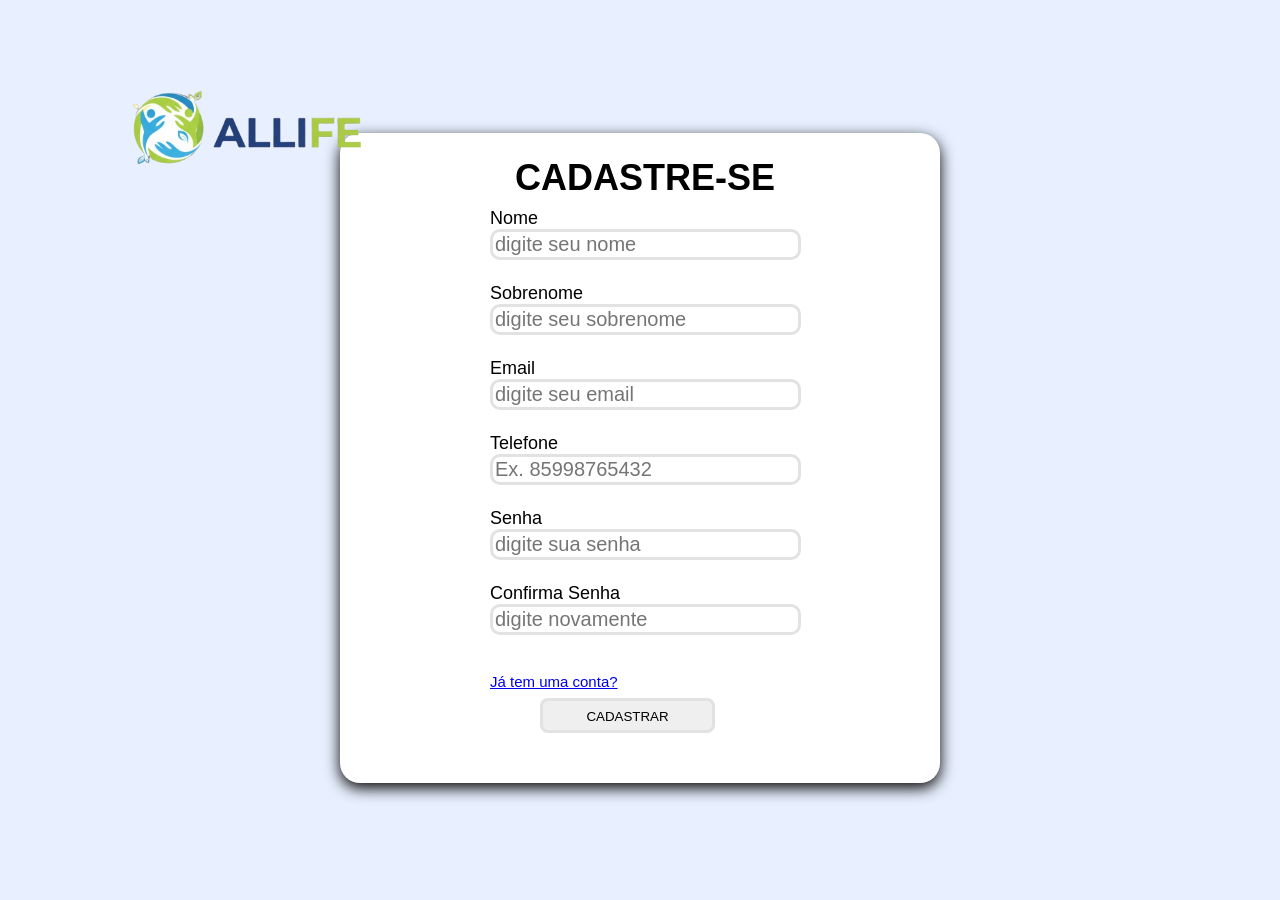
<file: src/pages/cadastro.html>
<!DOCTYPE html>
<html lang="en">
<head>
    <meta charset="UTF-8">
    <meta name="viewport" content="width=device-width, initial-scale=1.0">
    <title>cadastro</title>
    <link rel="stylesheet" type="text/css" href="../css/style2.css">
</head>
<body>
    
    
    <a href="../../index.html" class="logosite"><img src="../images/logo cortada.png" alt="logo site"></a>
    <div  class="localcadastro">                                     <!--GET USADO PQ LIVE SERVE NAO GOSTA DE POST-->
        <form id="formcadastro" name="formcadastro" action="pagina_dieta.html" method="POST" class="painelcadastro"><!--form agrupa os campos e dita o que fazer com os dados após o clique no botão de envio-->

            <div class="barra1">
                <label>Nome</label><!--label serve para dar um rotulo para o input-->
                <input type="text" name="nome" id="nome" placeholder="digite seu nome" class="barracadastro"><!--input e a entrada de dados onde o usuario pode escrever ou mandar dados e o type e que tipo de dado o input vai receber-->
            </div>  

            <div class="barra2">
                <label>Sobrenome</label>
                <input type="text" name="sobrenome" id="sobrenome" placeholder="digite seu sobrenome" class="barracadastro">
            </div>

            <div class="barra3">
                <label>Email</label>
                <input type="email" name="email" id="email" placeholder="digite seu email" class="barracadastro">
            </div>

            <div class="barra4">
                <label>Telefone</label>
                <input type="tel" name="telefone" id="telefone" placeholder="Ex. 85998765432" class="barracadastro">
            </div>

            <div class="barra5">
                <label>Senha</label>
                <input type="password" name="senha" id="senha" placeholder="digite sua senha" class="barracadastro">
            </div>

            <div class="barra6">
                <label>Confirma Senha</label>
                <input type="password" name="senha1" id="senha1" placeholder="digite novamente" class="barracadastro">
            </div>
            <a href="../pages/login.html" class="levalogin">
            <p>Já tem uma conta?</p></a>
            <button type="submit" class="botaocadastrar">CADASTRAR</button>
            <h1 class="textcadastro">CADASTRE-SE</h1>
        </form>
    </div>


    <script src="../js/script2.js"></script>
</body>
</html>
</file>
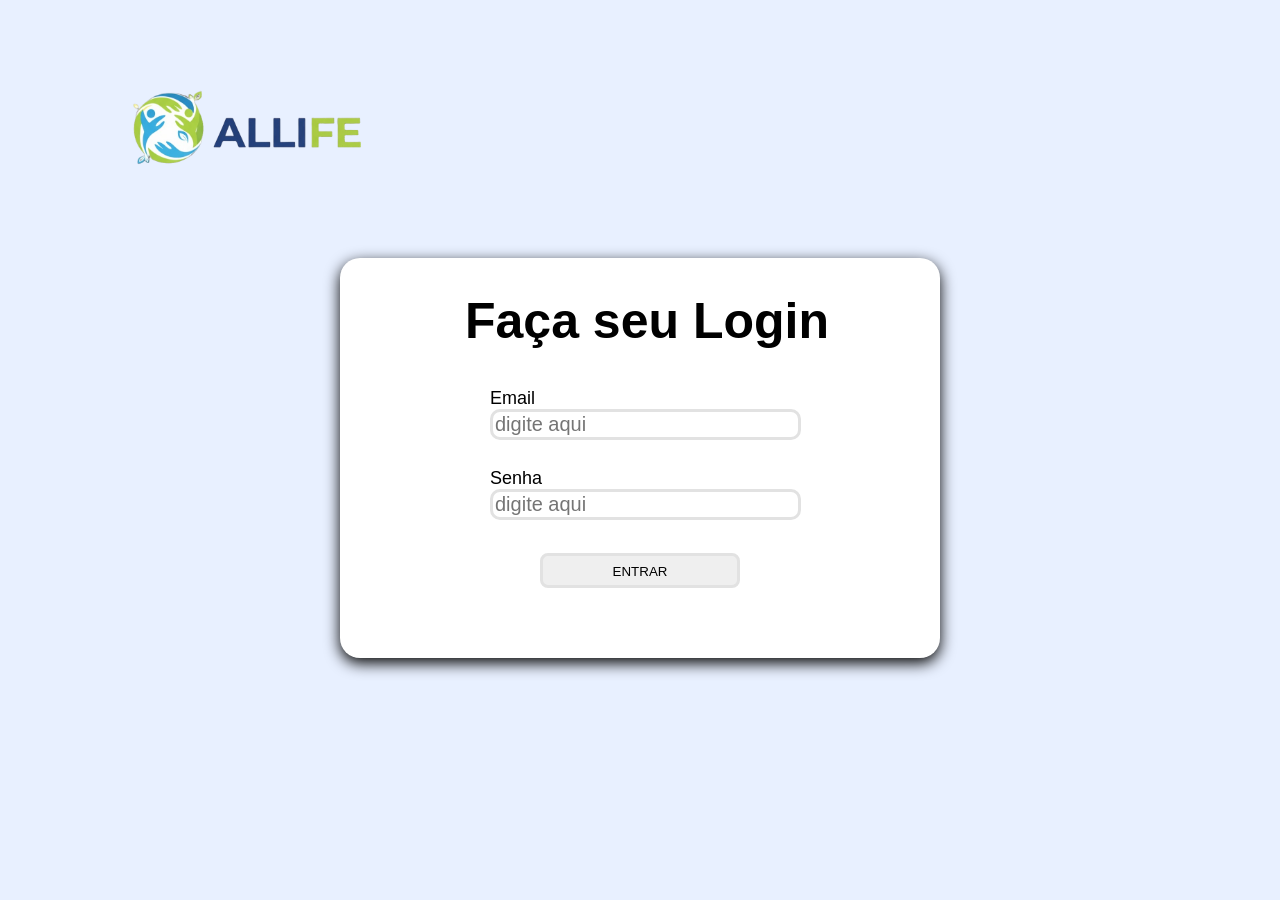
<file: src/pages/login.html>
<!DOCTYPE html>
<html lang="en">
<head>
    <meta charset="UTF-8">
    <meta name="viewport" content="width=device-width, initial-scale=1.0">
    <title>login</title>
    <link rel="stylesheet" type="text/css" href="../css/style2.css">
</head>
<body>
    
    <a href="../../index.html" class="logosite"><img src="../images/logo cortada.png" alt="logo site"></a>
    <div class="locallogin">
        <form id="formlogin" name="formlogin" action="pagina_dieta.html" method="POST" class="painellogin">
            <h1 class="textlogin">Faça seu Login</h1>
            <div class="loginbar1">
                <label>Email</label>
                <input type="email" name="emaillogin" id="emaillogin" placeholder="digite aqui" class="barralogin">
            </div>
            <div class="loginbar2">
                <label>Senha</label>
                <input type="password" name="senhalogin" id="senhalogin" placeholder="digite aqui" class="barralogin">
            </div>
            <button type="submit" class="entrar">ENTRAR</button>
            
        </form>
    </div>



    <script src="../js/script2.js"></script>
</body>
</html>
</file>
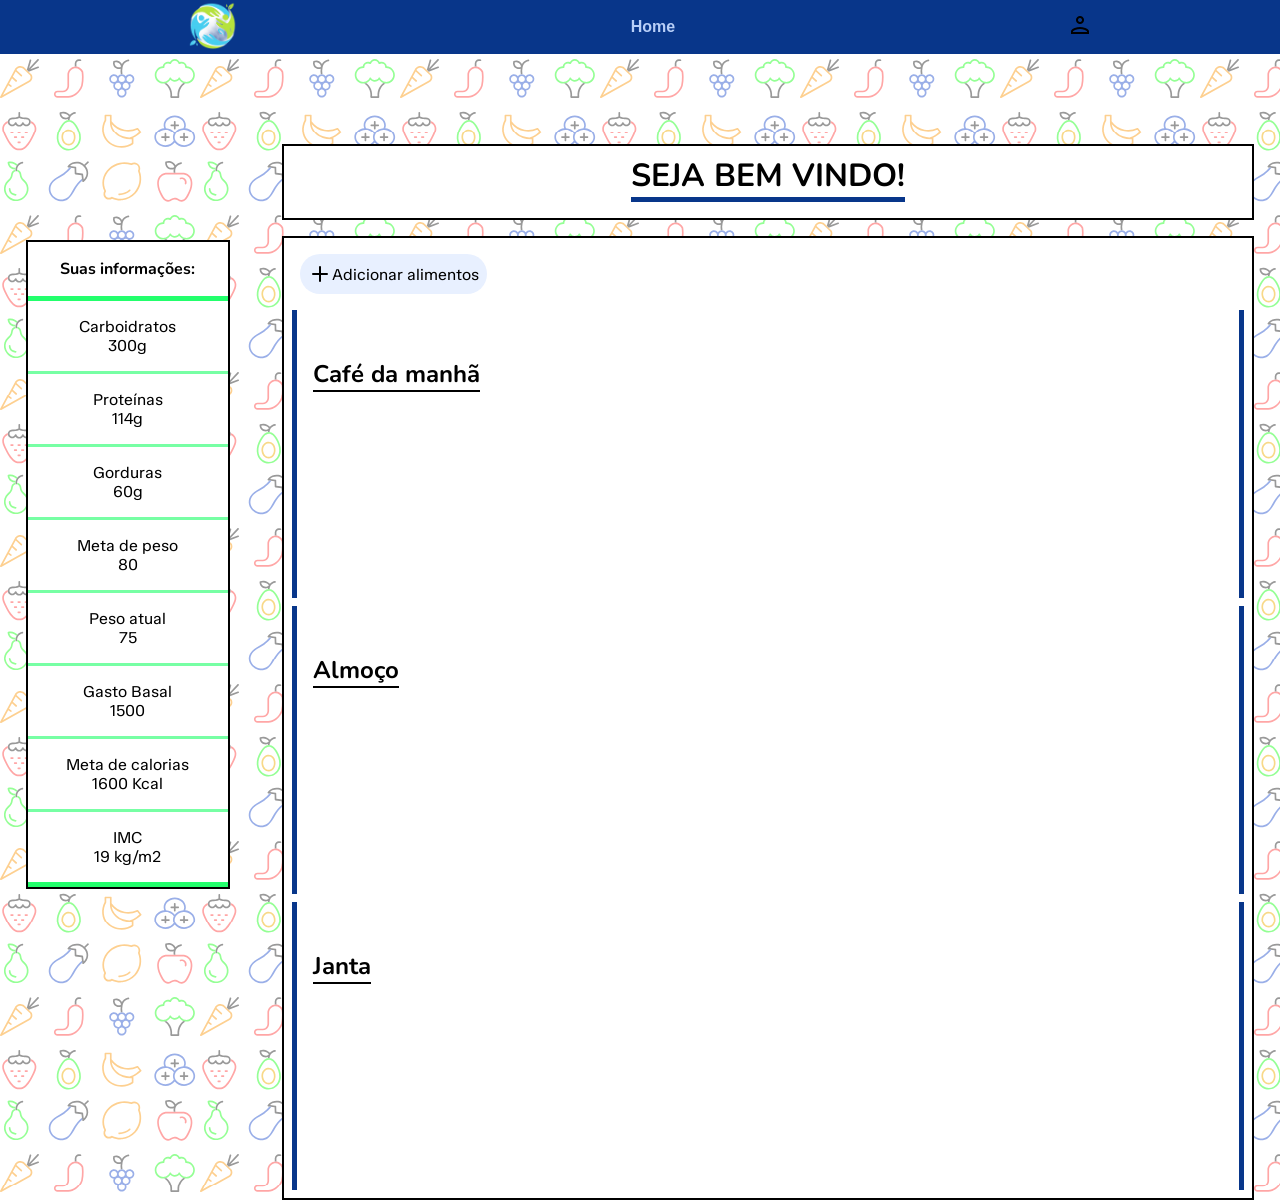
<file: src/pages/pagina_dieta.html>
<!DOCTYPE html>
<html lang="en">
  <head>
    <meta charset="UTF-8" />
    <meta name="viewport" content="width=device-width, initial-scale=1.0" />
    <title>Dieta</title>
    <link rel="stylesheet" href="/src/css/estilo_dieta.css" />
    <link rel="stylesheet" href="/src/css/estilo_janela.css">
    <script src="/src/js/dieta.js" defer ></script>
  </head>
  <body>

    <!-- LInha superior da página------------------------------------------------------------------------ -->
    <header class="header">
      <section>
        <a href="/index.html" class="logo">
          <img
            src="/src/images/logoallife3.png"
            alt="logo"
            width="50"
            height="50"
          />
        </a>

        <nav class="navbar">
          <a href="/index.html">Home</a>
        </nav>

        <div class="icons">
          <img src="/src/images/icons8-usuário-24.png" alt="usuariologo" />
        </div>
      </section>
    </header>
    <!-- Fim da linha superior da página ------------------------------------------------------------------------------>
     
    
    <!-- Inicio da caixa de progresso (a caixa lateral)------------------------------------------------------------->

    <main>
      <div class="caixa_de_progresso caixa_de_progresso_sidebar">

        <h2 class="item_caixa"> Suas informações:</h2>

        <div class="status6 item_caixa">
          <p>Carboidratos</p>
          <p>300g</p>
        </div>
        
        <div class="status7 item_caixa">
          <p>Proteínas</p>
          <p>114g</p>
        </div>
        
        <div class="status8 item_caixa">
          <p>Gorduras</p>
          <p>60g</p>
        </div>

        <div class="status1 item_caixa">
          <p>Meta de peso</p>
          <p>80</p>
        </div>
        
        <div class="status2 item_caixa">
          <p>Peso atual</p>
          <p>75</p>
        </div>
        
        <div class="status3 item_caixa">
          <p>Gasto Basal</p>
          <p>1500</p>
        </div>
        
        <div class="status4 item_caixa">
          <p>Meta de calorias</p>
          <p>1600 Kcal</p>
        </div>
        
        <div class="status9 item_caixa">
          <p>IMC</p>
          <p>19 kg/m2</p>
        </div>
      </div>
      <!-- FIm da caixa de progresso -------------------------------------------------------------------------->
      
      <!-- Inicio da caixa principal da dieta----------------------------------------------------------- -->
      
      
      <div class="centralizar_conteudo">
        <div class="bemvindo">
        <h1>SEJA BEM VINDO!</h1>
        </div>
        <section class="caixa_sessao"> <!--Caixa principal de todo o conteudo do site-->
          
          <button class="adicione_dieta" id="add_alimento" ><!-- botão para adicionar dieta -->
        <!--SVG é um formato de imagem que pode ser alteravel-->
            <svg  
              xmlns="http://www.w3.org/2000/svg"
              width="24"
              height="24"
              viewBox="0 0 24 24"
              fill="none"
              stroke="currentColor"
              stroke-width="2"
              stroke-linecap="round"
              stroke-linejoin="round"
              class="feather feather-plus"
            >
              <line x1="12" y1="5" x2="12" y2="19"></line>
              <line x1="5" y1="12" x2="19" y2="12"></line>
            </svg>
            <p>Adicionar alimentos</p> 
            <!-- Não se preocupe com esse código todo eu só copiei e colei do site de imagens -->
            
          </button>
        
          <!-- cafe da manha -------------------------------------------------->
          <section class="cafe_da_manha caixa_refeicao" id="registro_cafe">
            <h2>Café da manhã</h2>
        
            <template id="template"> 
              <div class="alimento_registrado">
                <a class="TemplateNome">Arroz</a>
                <p>Gordura: <span class="TemplateGord"></span>(100)gramas</p>
                <p>Carboidratos: <span class="TemplateCarb"></span>(100)gramas</p>
                <p >Proteinas: <span class="TemplateProt"></span>(100)gramas</p>
                <button class="botao_remover" id="botao_remover">Remover</button>
              </div>
            </template>
            
          </section>
        
          <!-- almoco------------------------------------------------------------->
          <section class="almoco caixa_refeicao" id="registro_almoco">
            <h2>Almoço</h2>
          </section>
        
          <!-- janta --------------------------------------------------------------------->
          <section class="janta caixa_refeicao" id="registro_janta">
            <h2>Janta</h2>
          </section>
            
        
        </section> 
      </div>

      <!-- Conteúdo da janela aberta de adicionar os alimentos-------------------------------------------- -->

       <div class="centralizador abrir_fechar_janela" id="caixa_add">

        <!-- "Caixa selecao" é o container principal -->
        <div class="caixa_selecao" id="caixa_selecao"> 
            
        <div class="header_selecao">
            <div class="header_divisao">
                <p>Selecione os alimentos</p>
            </div>
            <div id="botao_fechar" class="caixa_botao_fechar">Voltar</button> <!--Botao de fechar janela-->
            </div>
        </div>
        
        <!-- Local onde estão alimentos da janela aberta e as checkbox------------------------ -->
        <div class="body_selecao">

            <!-- Caixa especifica das checkbox -->
            <div class="caixa_selecionar_refeicao">

              
                <p>Deseja adicionar em qual refeição?</p>
              

              <div class="containers_checkbox_refeicao">
                <div class="selecionar_refeicao">
                  <label for="checkbox_manha">Café da manhã</label>
                  <input type="checkbox" id="checkbox_manha" name="refeicao" value="cafe_da_manha">
                </div>
                
                <div class="selecionar_refeicao">
                  <label for="checkbox_almoco"> Almoço </label>
                  <input type="checkbox" id="checkbox_almoco" name="refeicao" value="almoco">
                </div>
                
                <div class="selecionar_refeicao">
                  <label for="checkbox_janta"> Janta </label>
                  <input type="checkbox" id="checkbox_janta" name="refeicao" value="janta">
                </div>
              </div>

            </div>

            <!-- Todos os alimentos registrados------------------------------------ -->
            <div class="alimento_selecao" >
                <a class="nome_alimento" id="data_alimento"
                  data-nome="Arroz"
                  data-carb="28.18"
                  data-prot="2.5"
                  data-gord="0.23"
                  data-id="1"
                >Arroz Branco(100g)</a>
                <div class="selecao_macronutri">
                  <p>Gord:0,23g</p>
                  <p>Carb:28,18g</p>
                  <p>Prot: 2,5g</p>
                  
                  <button class="confirmar_alimento botao" id="confirmar_alimento"
                  >Adicionar</button>

                </div>
            </div>
            <div class="alimento_selecao" >
                <a class="nome_alimento" id="data_alimento"
                  data-nome="Feijão"
                  data-carb="13.61"
                  data-prot="5.04"
                  data-gord="0.85"
                  data-id="2"
                >Feijão(100g)</a>
                <div class="selecao_macronutri">
                  <p>Gord:0.23g</p>
                  <p>Carb:13,61g</p>
                  <p>Prot: 5,04g</p>
                  
                  <button class="confirmar_alimento botao" id="confirmar_alimento"
                  >Adicionar</button>

                </div>
            </div>
            <div class="alimento_selecao" >
                <a class="nome_alimento" id="data_alimento"
                  data-nome="Bife"
                  data-carb="0"
                  data-prot="27.29"
                  data-gord="15.01"
                  data-id="3"
                >Bife(100g)</a>
                <div class="selecao_macronutri">
                  <p>Gord:15,01g</p>
                  <p>Carb:0g</p>
                  <p>Prot: 27,29g</p>
                  
                  <button class="confirmar_alimento botao" id="confirmar_alimento"
                  >Adicionar</button>

                </div>
            </div>
            <div class="alimento_selecao" >
                <a class="nome_alimento" id="data_alimento"
                  data-nome="Salada de alface"
                  data-carb="3.14"
                  data-prot="2.5"
                  data-gord="0.15"
                  data-id="4"
                >Salada de alface(100g)</a>
                <div class="selecao_macronutri">
                  <p>Gord:0.15g</p>
                  <p>Carb:3,14g</p>
                  <p>Prot 0,74g</p>
                  
                  <button class="confirmar_alimento botao" id="confirmar_alimento"
                  >Adicionar</button>

                </div>
            </div>
            <div class="alimento_selecao" >
                <a class="nome_alimento" id="data_alimento"
                  data-nome="Chocolate"
                  data-carb="14.85"
                  data-prot="1.91"
                  data-gord="7.42"
                  data-id="5"
                >Chocolate</a>
                <div class="selecao_macronutri">
                  <p>Gord:7,42g</p>
                  <p>Carb:14,85g</p>
                  <p>Prot: 1,91g</p>
                  
                  <button class="confirmar_alimento botao" id="confirmar_alimento"
                  >Adicionar</button>

                </div>
            </div>
            <div class="alimento_selecao" >
                <a class="nome_alimento" id="data_alimento"
                  data-nome="Torrada"
                  data-carb="28.18"
                  data-prot="2.5"
                  data-gord="0.23"
                  data-id="6"
                >Torrada(100g)</a>
                <div class="selecao_macronutri">
                  <p>Gord:0.23g</p>
                  <p>Carb:28,18g</p>
                  <p>Prot: 2,5g</p>
                  
                  <button class="confirmar_alimento botao" id="confirmar_alimento"
                  >Adicionar</button>

                </div>
            </div>
            <div class="alimento_selecao" >
                <a class="nome_alimento" id="data_alimento"
                  data-nome="Café"
                  data-carb="28.18"
                  data-prot="2.5"
                  data-gord="0.04"
                  data-id="6"
                >Torrada(100g)</a>
                <div class="selecao_macronutri">
                  <p>Gord:0.23g</p>
                  <p>Carb:0,07g</p>
                  <p>Prot: 2,5g</p>
                  
                  <button class="confirmar_alimento botao" id="confirmar_alimento"
                  >Adicionar</button>

                </div>
            </div>


        </div>

        </div> <!-- Fim janela aberta------------------------------------------------------>

       </div>

       <!-- Modal -->
        <!-- MOdal é o fundo preto que fica de trás quando a janela abre -->
       <div id="modal" ></div>

    </main>
  </body>
</html>
</file>
<file: src/css/style2.css>
body {
  margin: 0;
  display: flex;
  background-color: #e8f0ff;
  height: 100vh;
  width: 100vw;
  /* place-items substitui align-items e justify-items em uma linha só */
  align-items: center;
  justify-content: center;
  flex-direction: column;
  gap: 1rem;
}

.logosite img{ 
  position: absolute;
  height: 5rem;
  top: 10%;
  left: 10%;
}

.painelcadastro {
  display: grid;
  grid-template-columns: repeat(24, 25px); /*Define o número e a largura das colunas*/
  grid-template-rows: repeat(26, 25px); /*Define o número e a altura das linhas*/
  width: fit-content;
  font-family: "Roboto", sans-serif;/* Define a fonte */
  font-size: 18px;/* Tamanho da fonte */
  background-color: #ffffff;/* Fundo branco */
  border-radius: 20px;/* Arredondamento dos cantos */
  box-shadow: 0 5px 15px;/* Adiciona sombra */
}
.textcadastro {/* Posiciona o texto do cadastro na grid*/
  grid-row: 1;/*posiciona o grid na linha de altura*/
  grid-column: 8 / 20;/*posiciona o grid na linha de largura*/
}
.botaocadastrar {
  grid-row: 24;
  grid-column: 9/ 16;
  margin-top: -10px;/*move a margem do botão*/
  text-align: center;/*alinha o botao no centro*/
  border: solid; /* Borda sólida */
  border-radius: 8px; /* Arredonda as bordas */
  border-color: rgb(226, 226, 226); /* Cor da borda */
  padding: 8px 35px; /* Preenchimento interno */
  cursor: pointer; /* Muda o cursor para indicar clicável */
}
.botaocadastrar:active {
  transform: scale(1.05); /* Aumenta o botão em 5% para dar feedback visual */
  transition: all 0.3 ease; /* Suaviza o efeito de transformação por 0.3s */
  border-color: rgb(255, 255, 255); /* Borda branca (desaparece) */
  color: white; /* muda a cor do texto para branco*/
}
.levalogin {/*texto de 'ja tem uma conta?' que fica no cadastro*/
  font-size: 15px;
  grid-row: 22;
  grid-column: 7/ 20;
}
.barra1 {/*posiciona a barra na grid do cadastro*/
  grid-row: 4;
  grid-column: 7;
}

.barra2 {/*posiciona a barra na grid do cadastro*/
  grid-row: 7;
  grid-column: 7;
}
.barra3 {/*posiciona a barra na grid do cadastro*/
  grid-row: 10;
  grid-column: 7;
}
.barra4 {/*posiciona a barra na grid do cadastro*/
  grid-row: 13;
  grid-column: 7;
}
.barra5 {/*posiciona a barra na grid do cadastro*/
  grid-row: 16;
  grid-column: 7;
}
.barra6 {/*posiciona a barra na grid do cadastro*/
  grid-row: 19;
  grid-column: 7 / 20;
}
.barracadastro {/*define a aparencia das barras do cadastro*/
  box-sizing: border-box; /* Inclui padding e border no tamanho total do elemento */
  font-size: 20px;  /* Tamanho do texto de entrada */
  border: solid; /* Borda sólida */
  border-radius: 10px; /* Arredondamento da borda */
  border-color: rgb(226, 226, 226); /* Cor da borda (cinza claro) */
  padding-right: 50px; /* Espaço à direita do texto digitado */
  text-align: left; /* Alinha o texto à esquerda */
}

.textlogin {/* Posiciona o texto do login na grid*/
  font-size: 50px;
  font-family: "Roboto", sans-serif;
  grid-row: 1;
  grid-column: 6 / 25;
}


.painellogin {
  display: grid;
  grid-template-columns: repeat(24, 25px); /*Define o número e a largura das colunas*/
  grid-template-rows: repeat(40, 10px); /*Define o número e a altura das linhas*/
  font-family: "Roboto", sans-serif; /* Define a fonte */
  font-size: 18px; /* Tamanho da fonte */
  background-color: #ffffff; /* Fundo branco */
  border-radius: 20px; /* Arredondamento dos cantos */
  background-position: right 25px center; /* Posiciona o backgrounddo painel */
  box-shadow: 0 5px 15px;  /* Adiciona sombra */
}
.loginbar1 {/*posiciona a barra na grid do login*/
  grid-row: 14;
  grid-column: 7 / 20;
}
.loginbar2 {/*posiciona a barra na grid do login*/
  grid-row: 22;
  grid-column: 7 / 20;
}

.barralogin {/*define a aparencia das barras do cadastro*/
  box-sizing: border-box;/* Inclui padding e border no tamanho total do elemento */
  font-size: 20px; /* Tamanho do texto de entrada */
  border: solid; /* Borda sólida */
  border-radius: 10px; /* Arredondamento da borda */
  border-color: rgb(226, 226, 226); /* Cor da borda (cinza claro) */
  padding-right: 50px; /* Espaço à direita do texto digitado */
  text-align: left;/* Alinha o texto à esquerda */
}

.entrar {
  grid-row: 33;
  grid-column: 9 / 17;
  margin-top: -25px;/*move a margem do botão*/
  text-align: center; /*alinha o botao no centro*/
  border: solid; /* Borda sólida */
  border-radius: 8px; /* Arredonda as bordas */
  border-color: rgb(226, 226, 226); /* Cor da borda */
  padding: 8px 35px; /* Preenchimento interno */
  cursor: pointer; /* Muda o cursor para indicar clicável */
}

.entrar:active {
  transform: scale(1.05); /* Aumenta o botão em 5% para dar feedback visual */
  transition: all 0.3 ease; /* Suaviza o efeito de transformação por 0.3s */
  border-color: rgb(255, 255, 255); /* Borda branca (desaparece) */
  color: white; /* muda a cor do texto para branco*/
}
</file>
<file: src/css/estilo_dieta.css>
@import url('https://fonts.googleapis.com/css2?family=Nunito:ital,wght@0,200..1000;1,200..1000&family=TASA+Orbiter:wght@400..800&display=swap');

:root{
    --main-color:#77ffa4;
    --main-color2: #23ff6c;
    --blue:#769aff;
    --blue2:#08368a;
    --bg:#e8f0ff;
    --bg2:#b8cff8;
    --border:0.1rem solid rgba(0, 0, 0, 0.3);
    --white: white;
    --black: black;
}
h1,h2,h3,h4,h5,h6 {
    font-family: "Nunito", sans-serif, serif;
}

p { font-family: "TASA orbiter", Cambria, Cochin, Georgia, Times, 'Times New Roman', serif;}

*, *::before, *::after {
    box-sizing: border-box;
}

*{
    margin:0%;
    padding:0%;
    outline: none;
    border: none;
    text-decoration: none;
    transition: 0.2s linear;
    font-family: "Roboto", sans-serif;
}
/* Estilo da linha superior */

.header{
    position: fixed;
    top:0;
    left: 0;
    right: 0;
    z-index: 99;
    border-bottom:0.1rem solid #ffffff;
    background: var(--blue2);
    
   
}
.header section{
    display: flex;
    align-items: center;
    justify-content: space-around;
    
}

.navbar a{
    margin: 0 1rem;
    font-size: 1rem;
    color:var(--bg2);
    font-weight: bold;
}
.navbar a:hover{
    color: var(--bg);
    padding-bottom: 0.5rem;
    font-size: 1.1rem;
}

/* Centralização de todo o conteúdo da página */
body{
    display: grid;
    align-content: center;
    justify-content: center;
}

/* Estilizando a caixa de progresso e titulo principal*/

main {
    display: grid;
    grid-template-columns: 20% 80%;
    width: 100vw;
    /* Imagem de fundo do site */
    background-image: linear-gradient(rgba(255, 255, 255, 0.5), rgba(255, 255, 255, 0.5) ), url(/src/images/Group\ 1.svg) ;
    background-size: auto, 200px;
    background-repeat: repeat, repeat;

}


/* Estilo do titulo */
.bemvindo {  /*Caixa do titulo bem vindo */
    margin-top: 9rem;
    height: fit-content;
    width: 95%;
    display: flex;
    gap: 0.5rem;
    justify-content: center;
    padding-top: 0.5rem;
    grid-column: 2 / 3;
    grid-row: 1 / 2;
    background-color: var(--white);
    border: 2px var(--black) solid;
}

.bemvindo h1 {
    font-size: 2rem;
    margin-bottom: 1rem;
    border-bottom: var(--blue2) 5px solid;
    
    
}

/* Caixa maior de todas as sessões */
.caixa_sessao {
    height: auto;
    width: 95%;
    background-color: var(--white);
    margin-top: 1rem;
    padding: 0.5rem;
    grid-column: 2 / 3;
    grid-row: 1 / 2;
    border: 2px solid var(--black);
}

.centralizar_conteudo {
    display: flex;
    flex-wrap: wrap;
    justify-content: center;

}

/* Estilo da caixa de progresso  */
.caixa_de_progresso {
    display: flex;
    flex-direction: column;
    height: auto;
    width: 80%;
    border: 2px var(--black) solid;
    grid-column: 1 / 2;
    margin: auto;
    margin-top: 15rem;
    position: sticky;
    top: 5rem;
    box-shadow: 5px 5px 5px rgba(0, 0, 0, 0.3rem);
}

.caixa_de_progresso .item_caixa:first-child, .item_caixa:last-child {
    border-bottom:var(--main-color2) 5px solid ;

}



/* POsicionamento de cada status na caixa */

/* O .item_caixa está centralizando o conteudo de cada
status individualmente */
.item_caixa{
    width: max-content;
    min-width: 100%;
    display: flex;
    flex-direction: column;
    align-items: center;
    font-size: 1rem;
    padding: 1rem;
    background-color: var(--white);
}

.item_caixa {
    border-bottom: var(--main-color) 3px solid;
}


/* Caixa de dieta */

/* criando o botão e a janela de adicionar dieta */

.adicione_dieta{
    height: max-content;
    width: max-content;
    padding: 0.5rem;
    display: flex;
    align-items: center ;
    border: 1px 0px 1px 0px var(--bg) solid;
    margin: 0.5rem;
    background-color: var(--bg);
    font-size: 1rem;
    margin-bottom: 1rem;
    border-radius: 5rem;
    
    
}

.adicione_dieta:hover {
    background-color: var(--bg2);
    
}

/* Editando os alimentos registrados */

.caixa_refeicao {
    height: auto;
    min-height: 18rem;
    width: 100%;
    background-color: var(--white);
    margin-top: 0.5rem;
    padding-top: 0.5rem;
    border-left: 5px solid var(--blue2);
    border-right: 5px solid var(--blue2);
}

.caixa_refeicao h2 {
    width: fit-content;
    margin-top: 1.5rem;
    margin-bottom: 1.2rem;
    margin-left: 1rem;
    border-bottom: 2px var(--black) solid;
    padding-top: 1rem;
    text-align: left;
}

/* Estilo dos alimentos registrados */
.alimento_registrado {
    height: auto;
    width: 96%;
    padding: 0.5em;
    border-left: 1px var(--bg);
    display: flex;
    flex-wrap: wrap;
    position: relative;
    margin-left: 1rem;
    border-left: var(--blue) 5px solid;
    box-shadow: 5px 5px 5px rgba(0, 0, 0, 0.3) ;
    background-color: var(--bg);
}

.botao_remover{
height: auto;
padding: 0.3rem;
position: absolute;
font-size: 1rem;
right: 5%;
top: 36%;
background-color: var(--white);
border-radius: 10%;
color: var(--blue2);
}

.botao_remover:hover{
background-color: var(--bg2);
border-radius: 10%;
cursor: pointer;
}


.alimento_registrado a {
    width: 100%;
}

.alimento_registrado p {
    margin-right: 3rem;
}
</file>
<file: src/css/estilo_janela.css>
.centralizador {
    position: fixed;
    top: 50%;
    left: 50%;
    z-index: 1001;
}

.caixa_selecao {
    height: 70vh ;
    width: 50vw;
    background-color: var(--white);
    border: 3px var(--black) solid;
    transform:translate(-50%, -50%);
    z-index: 1001;
    display: flex;
    flex-direction: column;
    color: var();
}


.header_selecao {
    height: 10%;
    width: 100%;
    padding: 0.3rem;
    background-color: var(--white);
    display: grid;
    align-items: center;
    justify-items: center;
    position: relative;
    border-bottom: 5px var(--main-color2) solid;
}

.caixa_botao_fechar {
    font-size: 1.3rem;
    width: fit-content;
    top: 0.4rem;
    right: 2rem;
    position: absolute;
    border-radius: 5px;
    padding: 0.2rem;
}

.caixa_botao_fechar:hover {
    background-color: var(--bg2);
    color: var(--black);
    cursor: pointer;
}

.body_selecao {
    height: 85%;
    width: 95%;
    background-color: var(--white);
    border: 3px solid var(--blue2);
    margin: auto;
    overflow-y: auto; /* Quando usar margin auto junto do display flex ele centraliza */

}

/* Caixa de selecionar refeição--------- */
.caixa_selecionar_refeicao {
    height: 5rem;
    width: 100%;
    background-color: var(--bg);
    display: grid;
    justify-content: center;
    
}

.containers_checkbox_refeicao {
    height: fit-content;
    display: flex;
    width: 100%;
    gap: 5rem;
}

.caixa_selecionar_refeicao p {
    margin-top: 1rem;
}

/*---------- Caixa de cada alimentos-------- */
.alimento_selecao {
    display: flex;
    flex-direction: column;
    height: 10%;
    width: 100%;
    background-color: var(--white);
    border: var(--border);
    color: black;
    padding: 0.1rem;
    
}

.alimento_selecao  .selecao_macronutri{
    display: flex;
    padding: 0.2rem;
    gap: 1rem;
}

.botao {
    height: 2rem;
    width: 5rem;
    position:relative;
    left: 10rem;
    bottom: 1rem;
}

/* --caixa alimentos--------- */

/* Criando o modal sem scroll com um fundo cinza */
/* Quando o objeto no final do html com o nome modal recebe a classe "modal ativo" ele surge */
.modal_ativo {
    overflow: hidden;
    position: fixed;
    top: 0%;
    left: 0%;
    z-index: 900;
    height: 100vh;
    width: 100vw;
    background-color: rgba(0, 0, 0, 0.7); 
}

/* Aparecer e sumir a janela, quando a janela tem essa classe ela some*/
.abrir_fechar_janela {
    display: none;
}
</file>
